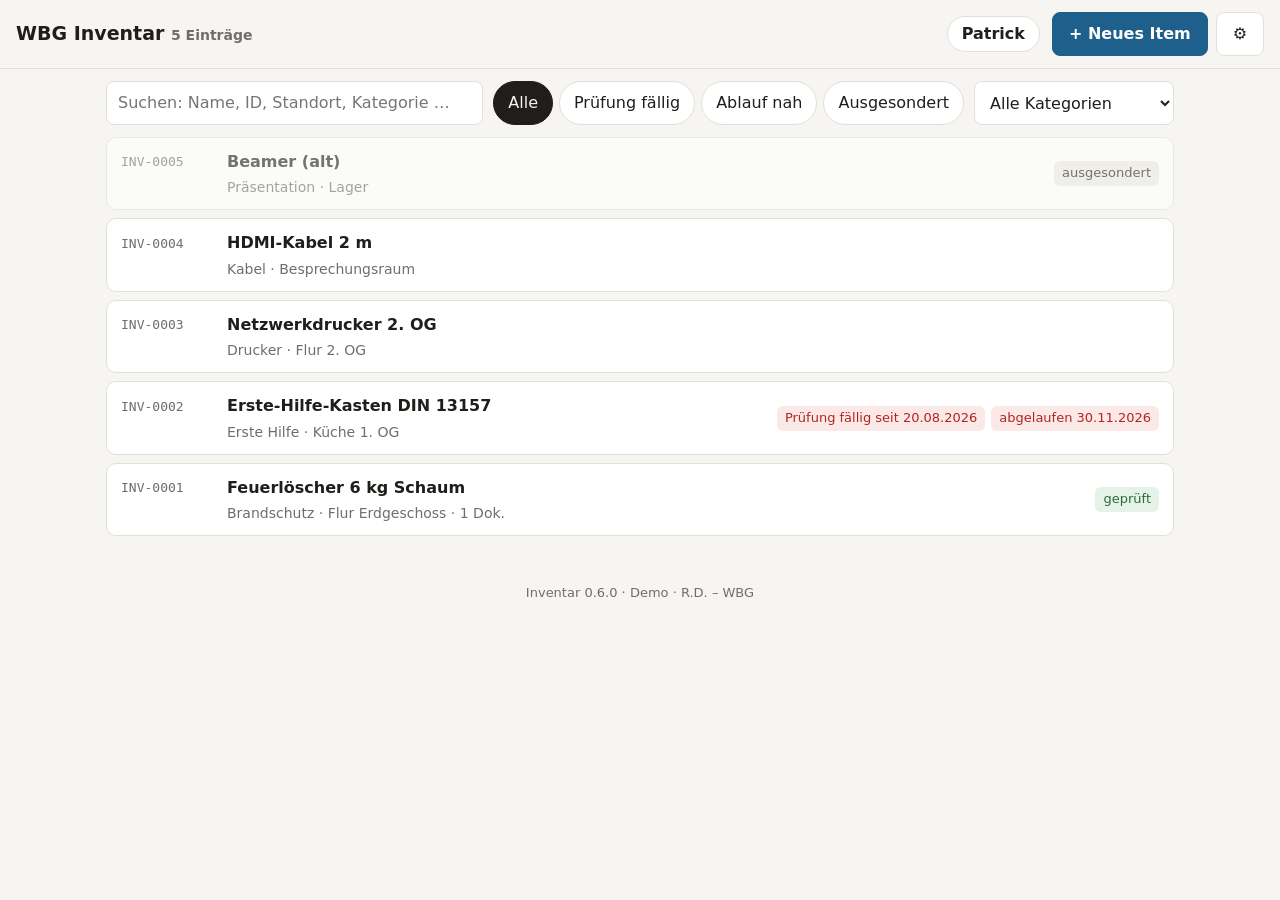
<file: index.html>
<!doctype html>
<html lang="de">
<head>
<meta charset="utf-8">
<meta name="viewport" content="width=device-width, initial-scale=1">
<meta name="robots" content="noindex, nofollow">
<meta http-equiv="Content-Security-Policy" content="default-src 'none'; script-src 'self'; style-src 'self'; img-src 'self'; connect-src 'self'; base-uri 'none'; form-action 'self'">
<title>Inventar</title>
<link rel="stylesheet" href="inventar.css">
<script src="lib/qrcode.js"></script>
</head>
<body>

<!-- Anmeldung / Ersteinrichtung -->
<section id="anmeldung" class="anmeldung" hidden>
  <form id="anmelde-form" class="karte anmelde-karte">
    <h1>Inventar</h1>
    <p id="anmelde-text" class="leise">Bitte anmelden.</p>
    <label id="anmelde-email-feld">E-Mail-Adresse <input type="email" id="anmelde-email" autocomplete="username" required></label>
    <label id="anmelde-einrichtcode-feld" hidden>Einrichtungscode (aus einrichtcode.txt im Datenordner) <input type="password" id="anmelde-einrichtcode" autocomplete="off"></label>
    <label id="anmelde-name-feld" hidden>Name <input type="text" id="anmelde-name" autocomplete="name" maxlength="100"></label>
    <label>Kennwort <input type="password" id="anmelde-kennwort" autocomplete="current-password" required></label>
    <label id="anmelde-wdh-feld" hidden>Kennwort wiederholen <input type="password" id="anmelde-wdh" autocomplete="new-password"></label>
    <p id="anmelde-fehler" class="fehler" role="alert"></p>
    <button type="submit" class="btn primaer" id="anmelde-btn">Anmelden</button>
    <div id="pruef-block" class="pruef-block" hidden>
      <h3>Voraussetzungen auf diesem Server</h3>
      <ul id="pruefliste" class="pruefliste"></ul>
    </div>
  </form>
  <form id="code-form" class="karte anmelde-karte" hidden>
    <h1>Bestätigungscode</h1>
    <div id="totp-neu" hidden>
      <p class="leise">Einmalig: Diesen QR-Code mit einer Authenticator-App scannen (Microsoft Authenticator, Google Authenticator, Bitwarden …). Danach den angezeigten Code eingeben.</p>
      <div id="totp-qr" class="qr totp-qr"></div>
      <p class="leise klein">Ohne Kamera: Schlüssel von Hand eingeben<br><span class="mono umbruch" id="totp-geheimnis"></span></p>
    </div>
    <p id="totp-alt" class="leise">Den 6-stelligen Code aus der Authenticator-App eingeben.</p>
    <label>Code <input type="text" id="code-eingabe" inputmode="numeric" autocomplete="one-time-code" pattern="[0-9 ]{6,7}" maxlength="7" required></label>
    <p id="code-fehler" class="fehler" role="alert"></p>
    <button type="submit" class="btn primaer">Bestätigen</button>
    <button type="button" class="btn breit" id="code-zurueck">Zurück</button>
  </form>
</section>

<!-- Hauptansicht -->
<div id="app" hidden>
  <div id="warnung" class="warnung" role="alert" hidden></div>
  <header class="kopf">
    <div class="kopf-titel"><span id="traeger">Inventar</span> <span id="zaehlung" class="leise"></span></div>
    <button type="button" class="kopf-ich" id="ich" hidden></button>
    <div class="kopf-aktionen">
      <button class="btn primaer" id="neu-btn">+ Neues Item</button>
      <details class="menue">
        <summary class="btn">⚙</summary>
        <div class="menue-liste">
          <button id="etiketten-btn">Etiketten der Liste drucken</button>
          <button id="csv-btn">Liste als CSV</button>
          <a href="api.php?a=export" id="json-btn">Export (JSON, für den IT-Hub)</a>
          <a href="api.php?a=sicherung" id="sicherung-btn">Sicherung herunterladen</a>
          <button id="benutzer-btn">Zugänge verwalten</button>
          <button id="kennwort-btn">Kennwort ändern</button>
          <button id="abmelden-btn">Abmelden</button>
        </div>
      </details>
    </div>
  </header>

  <div class="filter">
    <input type="search" id="suche" placeholder="Suchen: Name, ID, Standort, Kategorie …" aria-label="Suchen">
    <div class="chips" role="group" aria-label="Filter">
      <button class="chip aktiv" data-filter="alle">Alle</button>
      <button class="chip" data-filter="faellig">Prüfung fällig</button>
      <button class="chip" data-filter="ablauf">Ablauf nah</button>
      <button class="chip" data-filter="ausgesondert">Ausgesondert</button>
    </div>
    <select id="kategorie-filter" aria-label="Kategorie"><option value="">Alle Kategorien</option></select>
  </div>

  <main id="liste" class="liste"></main>
  <p id="leer" class="leer" hidden>Noch keine Einträge. Mit „+ Neues Item“ anlegen.</p>
</div>

<!-- Detail / Bearbeiten -->
<dialog id="detail" class="detail" aria-labelledby="detail-titel">
  <form id="item-form" method="dialog">
    <header class="detail-kopf">
      <div>
        <div class="leise mono" id="detail-id">neu</div>
        <h2 id="detail-titel">Neues Item</h2>
      </div>
      <button type="button" class="btn" id="schliessen-btn" aria-label="Schließen">✕</button>
    </header>

    <div class="detail-inhalt">
      <div class="spalte">
        <label>Name <span class="pflicht">*</span>
          <input name="name" required maxlength="200" autocomplete="off"></label>
        <div class="zwei">
          <label>Kategorie <input name="kategorie" list="kategorien" maxlength="80" autocomplete="off"></label>
          <label>Standort <input name="standort" list="standorte" maxlength="200" autocomplete="off"></label>
        </div>
        <datalist id="kategorien"></datalist>
        <datalist id="standorte"></datalist>
        <div class="zwei">
          <label>Anschaffung <input type="date" name="anschaffung"></label>
          <label>Ablaufdatum <input type="date" name="ablauf"></label>
        </div>

        <fieldset class="block">
          <label class="haken"><input type="checkbox" name="kontrolle"> Kontrolle notwendig</label>
          <div id="kontrolle-felder" hidden>
            <label>Prüfintervall
              <select name="intervallMonate">
                <option value="1">monatlich</option>
                <option value="3">vierteljährlich</option>
                <option value="6">halbjährlich</option>
                <option value="12">jährlich</option>
                <option value="24">alle 2 Jahre</option>
                <option value="36">alle 3 Jahre</option>
                <option value="60">alle 5 Jahre</option>
              </select></label>
            <p class="leise" id="pruef-stand"></p>
          </div>
        </fieldset>

        <details class="block" id="mehr">
          <summary>Weitere Angaben</summary>
          <label>Status
            <select name="status"><option value="aktiv">aktiv</option><option value="ausgesondert">ausgesondert</option></select></label>
          <label>HW-Nummer aus dem IT-Register (optional) <input name="hwRef" placeholder="HW-001" pattern="HW-\d{3,}" autocomplete="off"></label>
          <label>Interne Notiz <textarea name="notiz" rows="3" maxlength="4000"></textarea></label>
        </details>

        <fieldset class="block oeff">
          <legend>Was jeder beim Scannen sieht</legend>
          <label>Öffentlicher Name <input name="oeffName" maxlength="200" placeholder="leer = Name" autocomplete="off"></label>
          <label>Öffentlicher Hinweis <textarea name="oeffHinweis" rows="2" maxlength="1000" placeholder="z. B. Bei Defekt bitte in der Geschäftsstelle melden."></textarea></label>
          <p class="leise">Standort, Notiz, Prüfungen und interne Dokumente bleiben intern.</p>
        </fieldset>
        <p class="leise klein" id="herkunft" hidden></p>
      </div>

      <div class="spalte" id="nach-anlage">
        <section class="block" id="qr-block">
          <h3>QR-Code</h3>
          <div class="qr-zeile">
            <div id="qr" class="qr"></div>
            <div>
              <div class="mono klein umbruch" id="qr-url"></div>
              <div class="knopfreihe">
                <button type="button" class="btn" id="etikett-btn">Etikett drucken</button>
                <a class="btn" id="oeff-link" target="_blank" rel="noopener">Öffentliche Seite</a>
              </div>
            </div>
          </div>
        </section>

        <section class="block">
          <h3>Dokumente</h3>
          <ul id="dok-liste" class="dok-liste"></ul>
          <div class="hochladen">
            <input type="text" id="dok-bez" placeholder="Bezeichnung, z. B. Bedienungsanleitung" maxlength="200">
            <input type="file" id="dok-datei" accept=".pdf,.jpg,.jpeg,.png,.webp,.txt">
            <label class="haken"><input type="checkbox" id="dok-oeff"> öffentlich</label>
            <button type="button" class="btn" id="dok-hochladen">Hochladen</button>
          </div>
        </section>

        <section class="block" id="pruefungen-block">
          <h3>Prüfungen</h3>
          <div class="hochladen">
            <input type="date" id="pruef-datum" aria-label="Prüfdatum (laut Plakette oder Protokoll)">
            <input type="text" id="pruef-notiz" placeholder="Notiz (optional)" maxlength="500">
            <button type="button" class="btn" id="pruef-btn">Prüfung eintragen</button>
          </div>
          <ul id="pruef-liste" class="pruef-liste"></ul>
        </section>
      </div>
      <p class="leise" id="vor-anlage">QR-Code, Dokumente und Prüfungen gibt es nach dem ersten Speichern.</p>
    </div>

    <p id="form-fehler" class="fehler" role="alert"></p>
    <footer class="detail-fuss">
      <span class="fuss-links">
        <button type="button" class="btn gefahr" id="loeschen-btn">Löschen</button>
        <button type="button" class="btn" id="kopie-btn">Weiteres wie dieses</button>
      </span>
      <span class="fuss-rechts">
        <button type="button" class="btn" id="abbrechen-btn">Schließen</button>
        <button type="submit" class="btn primaer" id="speichern-btn">Speichern</button>
      </span>
    </footer>
  </form>
</dialog>

<dialog id="profil-dialog" aria-labelledby="pf-titel">
  <div class="spalte bn">
    <h2 id="pf-titel">Profil</h2>
    <dl class="profil">
      <dt>Name</dt><dd id="pf-name"></dd>
      <dt>E-Mail</dt><dd id="pf-email"></dd>
      <dt>Rolle</dt><dd id="pf-rolle"></dd>
      <dt>Zwei-Faktor</dt><dd>eingerichtet</dd>
      <dt>Angemeldet bis</dt><dd id="pf-bis"></dd>
    </dl>
    <div class="knopfreihe">
      <button type="button" class="btn" id="pf-kennwort">Kennwort ändern</button>
      <button type="button" class="btn" id="pf-abmelden">Abmelden</button>
      <button type="button" class="btn primaer" id="pf-schliessen">Schließen</button>
    </div>
  </div>
</dialog>

<dialog id="kennwort-dialog" aria-labelledby="kw-titel">
  <form id="kennwort-form" method="dialog" class="spalte">
    <h2 id="kw-titel">Kennwort ändern</h2>
    <label>Bisheriges Kennwort <input type="password" id="kw-alt" required autocomplete="current-password"></label>
    <label>Code aus der App <input type="text" id="kw-code" required inputmode="numeric" maxlength="7" autocomplete="one-time-code"></label>
    <label>Neues Kennwort (mind. 12 Zeichen) <input type="password" id="kw-neu" required minlength="12" autocomplete="new-password"></label>
    <p id="kw-fehler" class="fehler" role="alert"></p>
    <div class="knopfreihe"><button type="button" class="btn" id="kw-abbrechen">Abbrechen</button><button type="submit" class="btn primaer">Ändern</button></div>
  </form>
</dialog>

<dialog id="benutzer-dialog" aria-labelledby="bn-titel">
  <div class="spalte bn">
    <h2 id="bn-titel">Zugänge</h2>
    <ul id="bn-liste" class="bn-liste"></ul>
    <div class="block">
      <p class="leise">Einladen, Rolle ändern, Zurücksetzen und Entfernen nur mit eigener Bestätigung:</p>
      <div class="zwei">
        <label>Eigenes Kennwort <input type="password" id="bn-bkw" autocomplete="current-password"></label>
        <label>Code aus der App <input type="text" id="bn-bcode" inputmode="numeric" maxlength="7" autocomplete="one-time-code"></label>
      </div>
    </div>
    <form id="einladen-form" class="block">
      <h3>Jemanden einladen</h3>
      <label>E-Mail-Adresse <input type="email" id="bn-email" required autocomplete="off"></label>
      <label>Name <input type="text" id="bn-name" maxlength="100" autocomplete="off"></label>
      <label>Rolle <select id="bn-rolle"></select></label>
      <p class="leise klein">Admin: alles, auch Zugänge · Bearbeiten: Gegenstände, Dokumente, Prüfungen, Etiketten · Ansehen: nur lesen</p>
      <button type="submit" class="btn primaer">Einladungslink erzeugen</button>
    </form>
    <div id="bn-link" class="block" hidden>
      <p>Diesen Link der Person geben. Sie legt damit ihr eigenes Kennwort fest. Gültig bis <span id="bn-bis"></span>, nur einmal verwendbar.</p>
      <input type="text" id="bn-link-text" readonly>
      <div class="knopfreihe abstand-oben"><button type="button" class="btn" id="bn-kopieren">Link kopieren</button></div>
    </div>
    <p id="bn-fehler" class="fehler" role="alert"></p>
    <div class="knopfreihe"><button type="button" class="btn" id="bn-schliessen">Schließen</button></div>
  </div>
</dialog>

<footer id="fuss" class="fuss" hidden></footer>

<div id="druck" class="druck" aria-hidden="true"></div>
<div id="meldung" class="meldung" role="status" aria-live="polite"></div>

<script src="demo.js"></script>
<script src="inventar.js"></script>
</body>
</html>
</file>
<file: inventar.css>
:root {
  --bg:#f6f5f1; --card:#fff; --text:#1f1e1b; --text2:#6f6e69; --line:#e2e0da; --feld:#fff;
  --accent:#1f5f8b; --accent-t:#fff; --rot:#b3261e; --rot-bg:#fbe9e7; --gelb:#8a5a00; --gelb-bg:#fdf1d8;
  --gruen:#2e6b3a; --gruen-bg:#e5f2e7; --grau-bg:#eceae4;
}
@media (prefers-color-scheme: dark) {
  :root {
    --bg:#161614; --card:#201f1d; --text:#ecebe6; --text2:#a8a7a0; --line:#34332f; --feld:#1a1a18;
    --accent:#7fb3d9; --accent-t:#10202c; --rot:#f2b8b5; --rot-bg:#3b1d1b; --gelb:#f0cf8a; --gelb-bg:#3a2e14;
    --gruen:#9fd3a8; --gruen-bg:#1c3121; --grau-bg:#2a2927;
  }
}
* { box-sizing:border-box; }
[hidden] { display:none !important; }
body { margin:0; background:var(--bg); color:var(--text); font:16px/1.45 -apple-system, "Segoe UI", system-ui, sans-serif; }
input, select, textarea, button { font:inherit; color:inherit; }
input, select, textarea {
  width:100%; min-height:44px; padding:9px 11px; border:1px solid var(--line); border-radius:8px; background:var(--feld);
}
input[type=checkbox] { width:22px; min-height:22px; height:22px; accent-color:var(--accent); }
input[type=file] { padding:8px; }
textarea { resize:vertical; }
label { display:block; font-size:14px; color:var(--text2); margin-bottom:12px; }
label > input, label > select, label > textarea { margin-top:4px; color:var(--text); font-size:16px; }
.haken { display:flex; align-items:center; gap:10px; color:var(--text); font-size:16px; margin:0; min-height:44px; }
.leise { color:var(--text2); font-size:14px; }
.klein { font-size:13px; }
.mono { font-family:ui-monospace, Menlo, monospace; }
.umbruch { word-break:break-all; }
.fehler { color:var(--rot); min-height:1em; margin:6px 0; font-size:14px; }
.pflicht { color:var(--rot); }
h1, h2, h3 { margin:0; }
h3 { font-size:15px; margin-bottom:10px; }

.btn {
  display:inline-flex; align-items:center; justify-content:center; gap:6px; min-height:44px; padding:0 16px;
  border:1px solid var(--line); border-radius:8px; background:var(--card); cursor:pointer; text-decoration:none; color:var(--text);
  white-space:nowrap;
}
.btn:hover { border-color:var(--text2); }
.btn.primaer { background:var(--accent); color:var(--accent-t); border-color:var(--accent); font-weight:600; }
.btn.gefahr { color:var(--rot); }
.btn:focus-visible, .chip:focus-visible, input:focus-visible, select:focus-visible, textarea:focus-visible, .zeile:focus-visible {
  outline:2px solid var(--accent); outline-offset:2px;
}
.karte { background:var(--card); border:1px solid var(--line); border-radius:12px; padding:20px; }

/* Anmeldung */
.anmeldung { min-height:100vh; display:grid; place-items:center; padding:16px; }
.anmelde-karte { width:100%; max-width:380px; }
.anmelde-karte h1 { font-size:22px; margin-bottom:4px; }
.anmelde-karte .btn { width:100%; margin-top:8px; }
.totp-qr { width:200px; height:200px; margin:12px auto; }
.breit { width:100%; margin-top:8px; }
.abstand-oben { margin-top:8px; }
.ohne-rahmen { border:0 !important; padding:0 !important; }
.fehlerseite { padding:24px; }
.pruef-block { margin-top:16px; border-top:1px solid var(--line); padding-top:12px; }
.pruefliste { list-style:none; padding:0; margin:0; font-size:14px; }
.pruefliste li { display:flex; gap:8px; padding:3px 0; }
.pruefliste .ok { color:var(--gruen); font-weight:700; }
.pruefliste .nein { color:var(--rot); font-weight:700; }
.warnung { background:var(--gelb-bg); color:var(--gelb); padding:10px 16px; text-align:center; font-size:14px; }
#code-eingabe { font:22px ui-monospace, Menlo, monospace; letter-spacing:.3em; text-align:center; }

/* Kopf und Filter */
.kopf { position:sticky; top:0; z-index:5; display:flex; justify-content:space-between; align-items:center; gap:12px;
  padding:12px 16px; background:var(--bg); border-bottom:1px solid var(--line); }
.kopf-titel { font-size:19px; font-weight:650; }
.kopf-aktionen { display:flex; gap:8px; align-items:center; }
.menue { position:relative; }
.menue summary { list-style:none; }
.menue summary::-webkit-details-marker { display:none; }
.menue-liste { position:absolute; right:0; top:50px; background:var(--card); border:1px solid var(--line); border-radius:10px;
  padding:6px; min-width:260px; box-shadow:0 8px 24px rgba(0,0,0,.12); display:flex; flex-direction:column; }
.menue-liste button, .menue-liste a { text-align:left; padding:12px; border:0; background:none; border-radius:6px; cursor:pointer;
  color:var(--text); text-decoration:none; font-size:15px; }
.menue-liste button:hover, .menue-liste a:hover { background:var(--grau-bg); }

.filter { display:flex; flex-wrap:wrap; gap:10px; padding:12px 16px; max-width:1100px; margin:0 auto; }
.filter input[type=search] { flex:1 1 280px; }
.filter select { flex:0 1 200px; width:auto; }
.chips { display:flex; gap:6px; flex-wrap:wrap; }
.chip { min-height:44px; padding:0 14px; border-radius:22px; border:1px solid var(--line); background:var(--card); cursor:pointer; }
.chip.aktiv { background:var(--text); color:var(--bg); border-color:var(--text); }

/* Liste */
.liste { max-width:1100px; margin:0 auto; padding:0 16px 40px; display:flex; flex-direction:column; gap:8px; }
.zeile { display:grid; grid-template-columns:92px 1fr auto; gap:4px 14px; align-items:center; width:100%; text-align:left;
  padding:12px 14px; background:var(--card); border:1px solid var(--line); border-radius:10px; cursor:pointer; }
.zeile:hover { border-color:var(--text2); }
.zeile.aus { opacity:.6; }
.zeile .zid { font:13px ui-monospace, Menlo, monospace; color:var(--text2); }
.zeile .zname { font-weight:600; overflow-wrap:anywhere; }
.zeile .zmeta { grid-column:2; color:var(--text2); font-size:14px; }
.zeile .zbadges { grid-row:1 / span 2; grid-column:3; display:flex; gap:6px; flex-wrap:wrap; justify-content:flex-end; }
.badge { font-size:13px; padding:3px 8px; border-radius:6px; background:var(--grau-bg); white-space:nowrap; }
.badge.rot { background:var(--rot-bg); color:var(--rot); }
.badge.gelb { background:var(--gelb-bg); color:var(--gelb); }
.badge.gruen { background:var(--gruen-bg); color:var(--gruen); }
.leer { text-align:center; color:var(--text2); padding:40px 16px; }
.fuss { max-width:1100px; margin:0 auto; padding:8px 16px 28px; color:var(--text2); font-size:13px; text-align:center; }

/* Detail */
dialog { border:0; padding:0; background:var(--card); color:var(--text); border-radius:14px; box-shadow:0 20px 60px rgba(0,0,0,.25); }
dialog::backdrop { background:rgba(0,0,0,.35); }
.detail { width:min(980px, calc(100vw - 24px)); max-height:calc(100vh - 24px); }
.detail form { display:flex; flex-direction:column; max-height:calc(100vh - 24px); }
.detail-kopf { display:flex; justify-content:space-between; align-items:flex-start; gap:12px; padding:16px 20px; border-bottom:1px solid var(--line); }
.detail-kopf h2 { font-size:20px; overflow-wrap:anywhere; }
.detail-inhalt { overflow:auto; padding:16px 20px; display:grid; grid-template-columns:1fr 1fr; gap:24px; }
.detail-inhalt > .leise { grid-column:1 / -1; margin:0; }
.detail-fuss { display:flex; justify-content:space-between; gap:8px; padding:12px 20px; border-top:1px solid var(--line); }
.fuss-rechts, .fuss-links, .knopfreihe { display:flex; gap:8px; flex-wrap:wrap; }
#form-fehler { padding:0 20px; }
.spalte { display:flex; flex-direction:column; min-width:0; }
.zwei { display:grid; grid-template-columns:1fr 1fr; gap:12px; }
.block { border:1px solid var(--line); border-radius:10px; padding:12px 14px; margin:0 0 14px; }
.block > summary { cursor:pointer; min-height:32px; color:var(--text2); }
.block[open] > summary { margin-bottom:10px; }
.oeff { background:var(--grau-bg); border-color:transparent; }
.oeff legend { font-size:14px; font-weight:600; padding:0 4px; }
#kontrolle-felder { margin-top:10px; }

.qr-zeile { display:flex; gap:14px; align-items:flex-start; }
.qr { width:132px; height:132px; flex:0 0 auto; background:#fff; padding:6px; border-radius:6px; border:1px solid var(--line); }
.qr svg { width:100%; height:100%; display:block; }
.qr-zeile .knopfreihe { margin-top:10px; }

.dok-liste, .pruef-liste { list-style:none; margin:0 0 10px; padding:0; display:flex; flex-direction:column; gap:6px; }
.dok-liste li { display:grid; grid-template-columns:1fr auto; gap:6px 10px; align-items:center; padding:8px 10px; border:1px solid var(--line); border-radius:8px; }
.dok-liste li .dok-bez { min-height:38px; }
.dok-liste li .dok-meta { grid-column:1 / -1; display:flex; gap:12px; align-items:center; flex-wrap:wrap; font-size:13px; color:var(--text2); }
.dok-liste li .dok-meta .haken { min-height:32px; font-size:14px; }
.dok-liste a { color:var(--accent); }
.linkknopf { background:none; border:0; color:var(--rot); cursor:pointer; padding:6px; font-size:13px; }
.pruef-liste li { display:flex; justify-content:space-between; gap:8px; align-items:center; font-size:14px; padding:4px 0; border-bottom:1px solid var(--line); }
.hochladen { display:grid; grid-template-columns:1fr 1fr; gap:8px; align-items:center; }
.hochladen .btn { grid-column:auto; }

#kennwort-dialog { width:min(420px, calc(100vw - 24px)); }
#benutzer-dialog { width:min(520px, calc(100vw - 24px)); }
.bn { padding:20px; }
.bn h2 { font-size:19px; margin-bottom:14px; }
.bn-liste { list-style:none; margin:0 0 14px; padding:0; }
.bn-liste li { display:flex; justify-content:space-between; align-items:center; gap:8px; padding:10px 0; border-bottom:1px solid var(--line); }
.bn-liste .leise { display:block; }
.bn-liste select { width:auto; min-height:34px; padding:4px 8px; font-size:14px; }
.bn-aktionen { display:flex; gap:4px; align-items:center; flex-wrap:wrap; justify-content:flex-end; }
#herkunft { margin:0 0 12px; }
.kopf-ich { margin-left:auto; min-height:36px; padding:0 14px; border:1px solid var(--line); border-radius:999px; background:var(--card); color:var(--text); font-weight:600; cursor:pointer; }
.kopf-ich:hover { border-color:var(--text2); }
#profil-dialog { width:min(420px, calc(100vw - 24px)); }
.profil { display:grid; grid-template-columns:auto 1fr; gap:6px 14px; margin:0 0 16px; font-size:15px; }
.profil dt { color:var(--text2); }
.profil dd { margin:0; overflow-wrap:anywhere; }
#kennwort-dialog form { padding:20px; }
#kennwort-dialog h2 { font-size:19px; margin-bottom:14px; }

.meldung { z-index:20; position:fixed; left:50%; bottom:20px; transform:translateX(-50%); background:var(--text); color:var(--bg);
  padding:10px 16px; border-radius:8px; opacity:0; transition:opacity .2s; pointer-events:none; font-size:15px; }
.meldung.an { opacity:1; }

dialog .meldung { top:14px; bottom:auto; }
@media (max-width: 760px) {
  .qr-zeile { flex-wrap:wrap; }
  .qr-zeile .knopfreihe .btn { flex:1; }
  .detail-fuss { flex-direction:column-reverse; gap:8px; }
  .fuss-rechts { display:flex; gap:8px; }
  .fuss-rechts .btn { flex:1; }
  .fuss-links { display:flex; gap:8px; }
  .fuss-links .btn { flex:1; }
  .detail-inhalt { grid-template-columns:1fr; }
  .zwei, .hochladen { grid-template-columns:1fr; }
  .zeile { grid-template-columns:1fr auto; }
  .zeile .zid { grid-column:1; }
  .zeile .zname, .zeile .zmeta { grid-column:1; }
  .zeile .zbadges { grid-row:1 / span 3; grid-column:2; }
  .kopf-titel #zaehlung { display:none; }
  .kopf-ich { padding:0 10px; }
}

/* Etiketten: 62 x 29 mm (Endlos-Etikettenband, passt aber auch auf A4) */
.druck { display:none; }
@media print {
  @page { margin:8mm; }
  body { background:#fff; }
  body > *:not(.druck) { display:none !important; }
  .druck { display:flex; flex-wrap:wrap; gap:3mm; }
  .etikett { width:62mm; height:29mm; border:0.2mm dashed #bbb; padding:1.5mm; display:flex; gap:2mm; align-items:center;
    break-inside:avoid; color:#000; font-family:-apple-system, "Segoe UI", system-ui, sans-serif; overflow:hidden; }
  .etikett .eqr { width:26mm; height:26mm; flex:0 0 auto; }
  .etikett .eqr svg { width:100%; height:100%; display:block; }
  .etikett .etr { font-size:6.5pt; letter-spacing:.05em; text-transform:uppercase; color:#444; }
  .etikett .eid { font:bold 10pt ui-monospace, Menlo, monospace; margin:0.5mm 0; }
  .etikett .ename { font-size:7.5pt; line-height:1.2; max-height:3.6em; overflow:hidden; }
}
</file>
